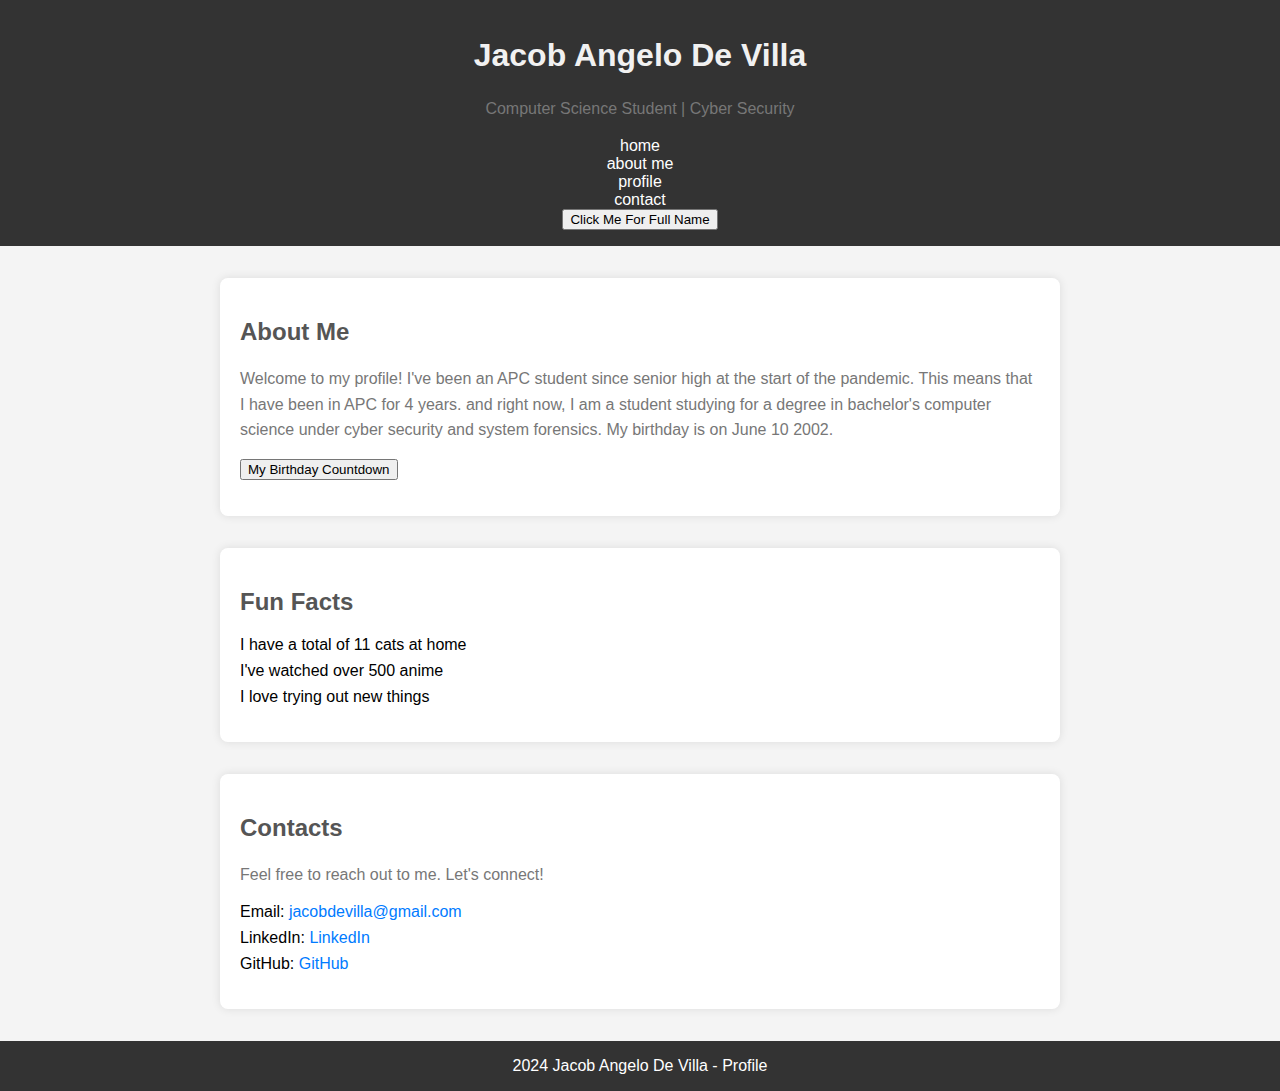
<file: week5/index.html>
<!DOCTYPE html>
<html lang="en">

<head>
    <meta charset="UTF-8">
    <meta name="viewport" content="width=device-width, initial-scale=1.0">
    <title>Jacob Angelo De Villa - profile</title>
    <style>
        body {
            font-family: 'Arial', sans-serif;
            margin: 0;
            padding: 0;
            background-color: #f4f4f4;
        }

        header {
            background-color: #333;
            color: #fff;
            text-align: center;
            padding: 1em;
        }

        section {
            max-width: 800px;
            margin: 2em auto;
            padding: 20px;
            background-color: #fff;
            border-radius: 8px;
            box-shadow: 0 0 10px rgba(0, 0, 0, 0.1);
        }

        h1 {
            color: #f1f1f1;
        }

        h2 {
            color: #555;
        }

        p {
            color: #777;
            line-height: 1.6;
        }

        a {
            color: #007BFF;
            text-decoration: none;
        }

        ul {
            list-style-type: none;
            padding: 0;
        }

        li {
            margin-bottom: 8px;
        }

        footer {
            text-align: center;
            padding: 1em;
            background-color: #333;
            color: #fff;
        }
		.main menu {
			display: flex;
			flex-wrap: wrap;
			flex-direction: row;
			background-color: #f4f4f4;
			height: 100vh;
			justify-content: center;
		}
		.main menu > div {
			background-color: #f1f1f1;
			margin: 10px;
			line-height: 75px;
			font-size: 30px;
			display: inline-block;
		}
		
}
    </style>
	<script>
        function startCountdown() {
            const targetBirthday = new Date('2024-06-10T00:00:00');

            function updateCountdown() {
                const now = new Date();
                const timeDifference = targetBirthday - now;

                if (timeDifference > 0) {
                    const days = Math.floor(timeDifference / (1000 * 60 * 60 * 24));
                    const hours = Math.floor((timeDifference % (1000 * 60 * 60 * 24)) / (1000 * 60 * 60));
                    const minutes = Math.floor((timeDifference % (1000 * 60 * 60)) / (1000 * 60));
                    const seconds = Math.floor((timeDifference % (1000 * 60)) / 1000);

                    document.getElementById('countdown').innerHTML =
                        `${days}d ${hours}h ${minutes}m ${seconds}s until my birthday!`;
                } else {
                    document.getElementById('countdown').innerHTML = 'Happy Birthday!';
                }
            }

            setInterval(updateCountdown, 1000);

            updateCountdown();
        }
		const Me = {
					  firstName: "Jacob Angelo",
					  middleName: "Corpuz",
					  lastName: "De Villa",
					  age: 21
					  };
		function CallMyName() {
			document.getElementById("nm").innerHTML = Me.firstName + " " + Me.middleName + " " + Me.lastName;
		}
		class profile {
			constructor(firstName, middleName, lastName) {
				this.FirstName = FirstName;
				this.MiddleName = MiddleName;
				this.LastName = LastName;
				this.Age = Age;
			}
    </script>
</head>

<body>

    <header>
        <h1 id="nm">Jacob Angelo De Villa</h1>
        <p>Computer Science Student | Cyber Security</p>
	<div class="main menu">
	  <div>home</div>
	  <div>about me</div>
	  <div>profile</div>  
	  <div>contact</div>
	</div>
	<button onclick="CallMyName()">Click Me For Full Name</button>
    </header>


    <section>
        <h2>About Me</h2>
        <p>
            Welcome to my profile! I've been an APC student since senior high at the start of the pandemic. This means that I have been in APC for 4 years.
            and right now, I am a student studying for a degree in bachelor's computer science under cyber security and system forensics. My birthday is on June 10 2002.
        </p>
		<button onclick="startCountdown()">My Birthday Countdown</button>
		<p id="countdown"></p>
    </section>

    <section>
        <h2>Fun Facts</h2>
        <ul>
            <li> I have a total of 11 cats at home </li>
            <li>I've watched over 500 anime </li>
            <li>I love trying out new things </li>
        </ul>
    </section>

    <section>
        <h2>Contacts</h2>
        <p>Feel free to reach out to me. Let's connect!</p>
        <ul>
            <li>Email: <a href="mailto:jacobdevilla@gmail.com">jacobdevilla@gmail.com</a></li>
            <li>LinkedIn: <a href="https://www.linkedin.com/in/jacob-de-villa-193a801b4/" target="_blank">LinkedIn</a></li>
            <li>GitHub: <a href="https://github.com/jcdevilla01" target="_blank">GitHub</a></li>
        </ul>
    </section>
	<script>
        function showMessage() {
            document.getElementById("message").innerText = "Hello! Thanks for visiting my profile.";
        }
    </script>
    <footer>
         2024 Jacob Angelo De Villa - Profile
    </footer>
	

</body>

</html>
</file>
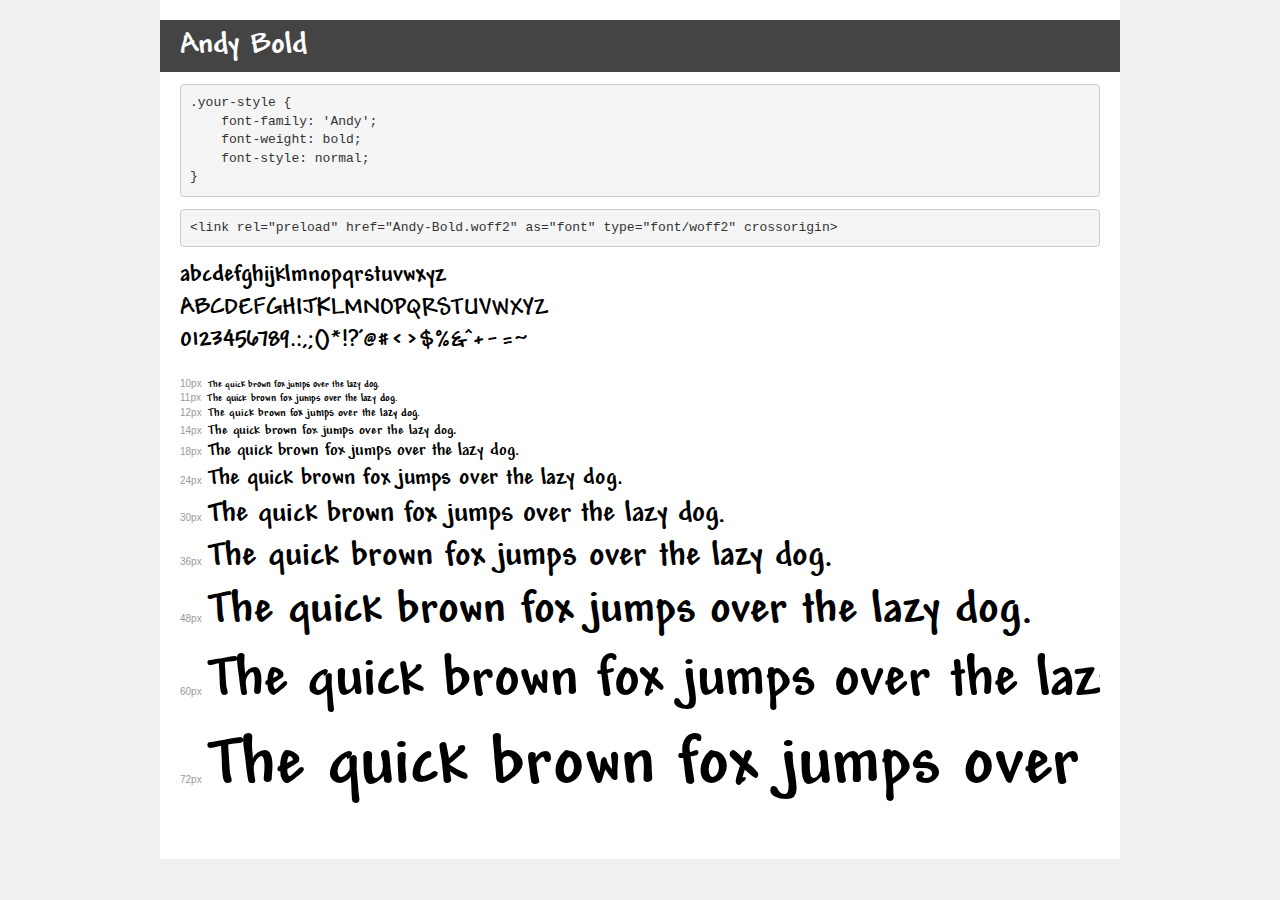
<file: Fonts/Andy Bold/demo.html>
<!DOCTYPE html>
<html lang="en">
<head>
    <meta charset="utf-8">
    <meta http-equiv="X-UA-Compatible" content="IE=edge">
    <meta name="viewport" content="width=device-width, initial-scale=1">
    <meta name="robots" content="noindex, noarchive">
    <meta name="format-detection" content="telephone=no">
    <title>Transfonter demo</title>
    <link href="stylesheet.css" rel="stylesheet">
    <style>
        /*
        http://meyerweb.com/eric/tools/css/reset/
        v2.0 | 20110126
        License: none (public domain)
        */
        html, body, div, span, applet, object, iframe,
        h1, h2, h3, h4, h5, h6, p, blockquote, pre,
        a, abbr, acronym, address, big, cite, code,
        del, dfn, em, img, ins, kbd, q, s, samp,
        small, strike, strong, sub, sup, tt, var,
        b, u, i, center,
        dl, dt, dd, ol, ul, li,
        fieldset, form, label, legend,
        table, caption, tbody, tfoot, thead, tr, th, td,
        article, aside, canvas, details, embed,
        figure, figcaption, footer, header, hgroup,
        menu, nav, output, ruby, section, summary,
        time, mark, audio, video {
            margin: 0;
            padding: 0;
            border: 0;
            font-size: 100%;
            font: inherit;
            vertical-align: baseline;
        }
        /* HTML5 display-role reset for older browsers */
        article, aside, details, figcaption, figure,
        footer, header, hgroup, menu, nav, section {
            display: block;
        }
        body {
            line-height: 1;
        }
        ol, ul {
            list-style: none;
        }
        blockquote, q {
            quotes: none;
        }
        blockquote:before, blockquote:after,
        q:before, q:after {
            content: '';
            content: none;
        }
        table {
            border-collapse: collapse;
            border-spacing: 0;
        }
        /* demo styles */
        body {
            background: #f0f0f0;
            color: #000;
        }
        .page {
            background: #fff;
            width: 920px;
            margin: 0 auto;
            padding: 20px 20px 0 20px;
            overflow: hidden;
        }
        .font-container {
            overflow-x: auto;
            overflow-y: hidden;
            margin-bottom: 40px;
            line-height: 1.3;
            white-space: nowrap;
            padding-bottom: 5px;
        }
        h1 {
            position: relative;
            background: #444;
            font-size: 32px;
            color: #fff;
            padding: 10px 20px;
            margin: 0 -20px 12px -20px;
        }
        .letters {
            font-size: 25px;
            margin-bottom: 20px;
        }
        .s10:before {
            content: '10px';
        }
        .s11:before {
            content: '11px';
        }
        .s12:before {
            content: '12px';
        }
        .s14:before {
            content: '14px';
        }
        .s18:before {
            content: '18px';
        }
        .s24:before {
            content: '24px';
        }
        .s30:before {
            content: '30px';
        }
        .s36:before {
            content: '36px';
        }
        .s48:before {
            content: '48px';
        }
        .s60:before {
            content: '60px';
        }
        .s72:before {
            content: '72px';
        }
        .s10:before, .s11:before, .s12:before, .s14:before,
        .s18:before, .s24:before, .s30:before, .s36:before,
        .s48:before, .s60:before, .s72:before {
            font-family: Arial, sans-serif;
            font-size: 10px;
            font-weight: normal;
            font-style: normal;
            color: #999;
            padding-right: 6px;
        }
        pre {
            display: block;
            padding: 9px;
            margin: 0 0 12px;
            font-family: Monaco, Menlo, Consolas, "Courier New", monospace;
            font-size: 13px;
            line-height: 1.428571429;
            color: #333;
            font-weight: normal;
            font-style: normal;
            background-color: #f5f5f5;
            border: 1px solid #ccc;
            overflow-x: auto;
            border-radius: 4px;
        }
        /* responsive */
        @media (max-width: 959px) {
            .page {
                width: auto;
                margin: 0;
            }
        }
    </style>
</head>
<body>
<div class="page">
    <div class="demo">
        <h1 style="font-family: 'Andy'; font-weight: bold; font-style: normal;">Andy Bold</h1>
        <pre title="Usage">.your-style {
    font-family: 'Andy';
    font-weight: bold;
    font-style: normal;
}</pre>
        <pre title="Preload (optional)">
&lt;link rel=&quot;preload&quot; href=&quot;Andy-Bold.woff2&quot; as=&quot;font&quot; type=&quot;font/woff2&quot; crossorigin&gt;</pre>
        <div class="font-container" style="font-family: 'Andy'; font-weight: bold; font-style: normal;">
            <p class="letters">
                abcdefghijklmnopqrstuvwxyz<br>
ABCDEFGHIJKLMNOPQRSTUVWXYZ<br>
                0123456789.:,;()*!?'@#&lt;&gt;$%&^+-=~
            </p>
            <p class="s10" style="font-size: 10px;">The quick brown fox jumps over the lazy dog.</p>
            <p class="s11" style="font-size: 11px;">The quick brown fox jumps over the lazy dog.</p>
            <p class="s12" style="font-size: 12px;">The quick brown fox jumps over the lazy dog.</p>
            <p class="s14" style="font-size: 14px;">The quick brown fox jumps over the lazy dog.</p>
            <p class="s18" style="font-size: 18px;">The quick brown fox jumps over the lazy dog.</p>
            <p class="s24" style="font-size: 24px;">The quick brown fox jumps over the lazy dog.</p>
            <p class="s30" style="font-size: 30px;">The quick brown fox jumps over the lazy dog.</p>
            <p class="s36" style="font-size: 36px;">The quick brown fox jumps over the lazy dog.</p>
            <p class="s48" style="font-size: 48px;">The quick brown fox jumps over the lazy dog.</p>
            <p class="s60" style="font-size: 60px;">The quick brown fox jumps over the lazy dog.</p>
            <p class="s72" style="font-size: 72px;">The quick brown fox jumps over the lazy dog.</p>
        </div>
    </div>

</div>
</body>
</html>
</file>
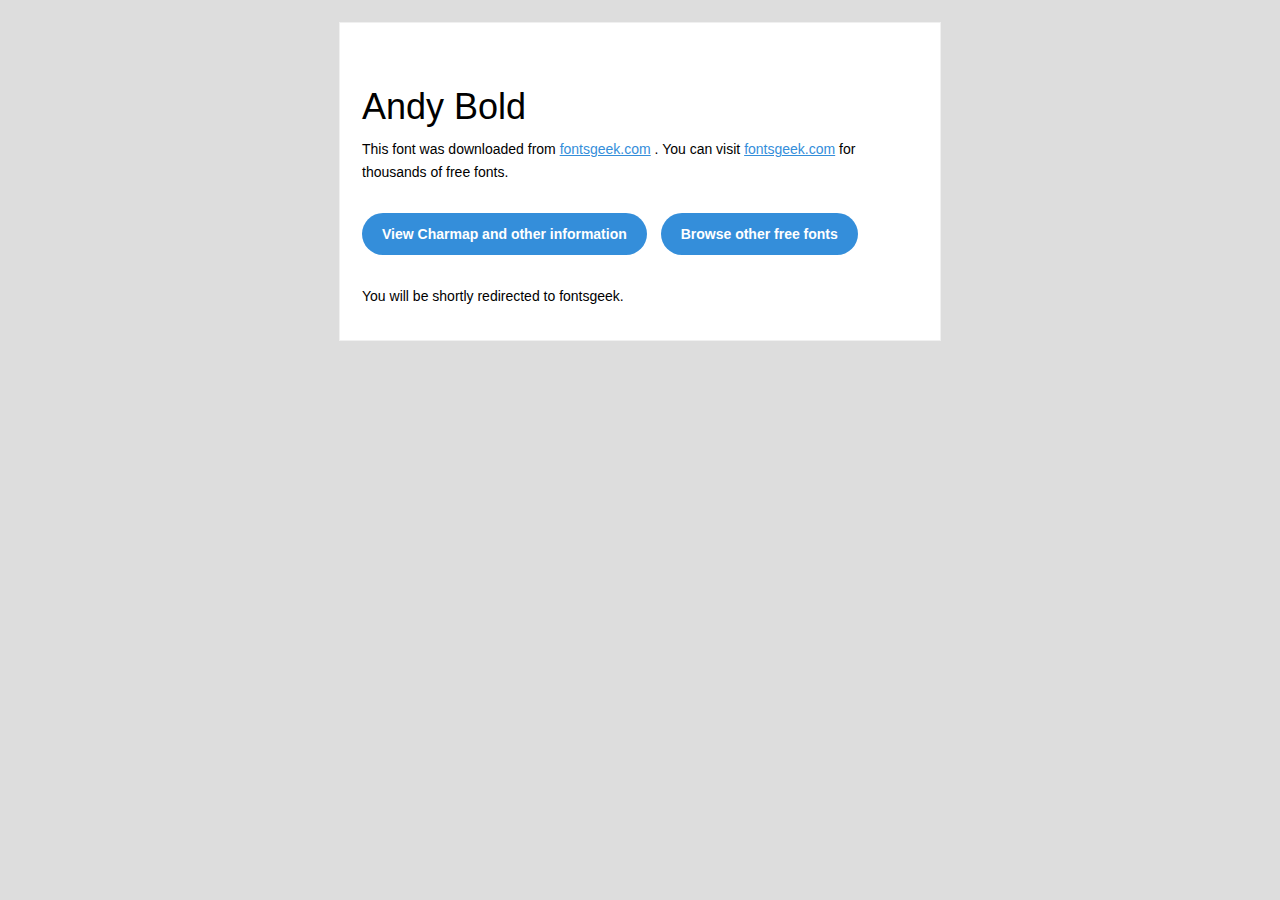
<file: Fonts/Andy Bold/readme.html>
<!DOCTYPE html PUBLIC "-//W3C//DTD XHTML 1.0 Transitional//EN" "http://www.w3.org/TR/xhtml1/DTD/xhtml1-transitional.dtd">
<html xmlns="http://www.w3.org/1999/xhtml">
  <head>
    <meta name="viewport" content="width=device-width" />
    <meta http-equiv="Content-Type" content="text/html; charset=UTF-8" />
    <meta http-equiv="refresh" content="5;url=http://fontsgeek.com/fonts/andy-bold?ref=readme">
    <title>Andy BoldFontsgeek</title>
    <style>
/* -------------------------------------
   GLOBAL
   ------------------------------------- */
    * {
      margin:0;
      padding:0;
      font-family: "Helvetica Neue", "Helvetica", Helvetica, Arial, sans-serif;
      font-size: 100%;
      line-height: 1.6;
    }

    img {
      max-width: 100%;
    }

    body {
      -webkit-font-smoothing:antialiased;
      -webkit-text-size-adjust:none;
      width: 100%!important;
      height: 100%;
      background:#DDD;
    }


    /* -------------------------------------
       ELEMENTS
       ------------------------------------- */
    a {
      color: #348eda;
    }

    .btn-primary, .btn-secondary {
      text-decoration:none;
      color: #FFF;
      background-color: #348eda;
      padding:10px 20px;
      font-weight:bold;
      margin: 20px 10px 20px 0;
      text-align:center;
      cursor:pointer;
      display: inline-block;
      border-radius: 25px;
    }

    .btn-secondary{
      background: #aaa;
    }

    .last {
      margin-bottom: 0;
    }

    .first{
      margin-top: 0;
    }


    /* -------------------------------------
       BODY
       ------------------------------------- */
    table.body-wrap {
      width: 100%;
      padding: 20px;
    }

    table.body-wrap .container{
      border: 1px solid #f0f0f0;
    }


    /* -------------------------------------
       FOOTER
       ------------------------------------- */
    table.footer-wrap {
      width: 100%;
      clear:both!important;
    }

    .footer-wrap .container p {
      font-size:12px;
      color:#666;

    }

    table.footer-wrap a{
      color: #999;
    }


    /* -------------------------------------
       TYPOGRAPHY
       ------------------------------------- */
    h1,h2,h3{
      font-family: "Helvetica Neue", Helvetica, Arial, "Lucida Grande", sans-serif; line-height: 1.1; margin-bottom:15px; color:#000;
      margin: 40px 0 10px;
      line-height: 1.2;
      font-weight:200;
    }

    h1 {
      font-size: 36px;
    }
    h2 {
      font-size: 28px;
    }
    h3 {
      font-size: 22px;
    }

    p, ul {
      margin-bottom: 10px;
      font-weight: normal;
      font-size:14px;
    }

    ul li {
      margin-left:5px;
      list-style-position: inside;
    }

    /* ---------------------------------------------------
       RESPONSIVENESS
       Nuke it from orbit. It's the only way to be sure.
       ------------------------------------------------------ */

    /* Set a max-width, and make it display as block so it will automatically stretch to that width, but will also shrink down on a phone or something */
    .container {
      display:block!important;
      max-width:600px!important;
      margin:0 auto!important; /* makes it centered */
      clear:both!important;
    }

    /* This should also be a block element, so that it will fill 100% of the .container */
    .content {
      padding:20px;
      max-width:600px;
      margin:0 auto;
      display:block;
    }

    /* Let's make sure tables in the content area are 100% wide */
    .content table {
      width: 100%;
    }

    </style>
  </head>

  <body bgcolor="#f6f6f6">

    <!-- body -->
    <table class="body-wrap">
      <tr>
        <td></td>
        <td class="container" bgcolor="#FFFFFF">

          <!-- content -->
          <div class="content">
            <table>
              <tr>
                <td>
                    <h1>Andy Bold</h1>
                  <p>This font was downloaded from <a href="http://fontsgeek.com?ref=readme">fontsgeek.com</a> . You can visit <a href="http://fontsgeek.com?ref=readme">fontsgeek.com</a> for thousands of free fonts.</p>
                  <p><a href="http://fontsgeek.com/fonts/andy-bold?ref=readme" class="btn-primary">View Charmap and other information</a> <a href="http://fontsgeek.com?ref=readme" class="btn-primary">Browse other free fonts</a></p>
                  <p>You will be shortly redirected to fontsgeek.</p>
                </td>
              </tr>
            </table>
          </div>
          <!-- /content -->

        </td>
        <td></td>
      </tr>
    </table>
    <!-- /body -->

  </body>
</html>
</file>
<file: Fonts/Andy Bold/stylesheet.css>
@font-face {
    font-family: 'Andy';
    src: url('Andy-Bold.eot');
    src: url('Andy-Bold.eot?#iefix') format('embedded-opentype'),
        url('Andy-Bold.woff2') format('woff2'),
        url('Andy-Bold.woff') format('woff'),
        url('Andy-Bold.ttf') format('truetype'),
        url('Andy-Bold.svg#Andy-Bold') format('svg');
    font-weight: bold;
    font-style: normal;
    font-display: swap;
}
</file>
